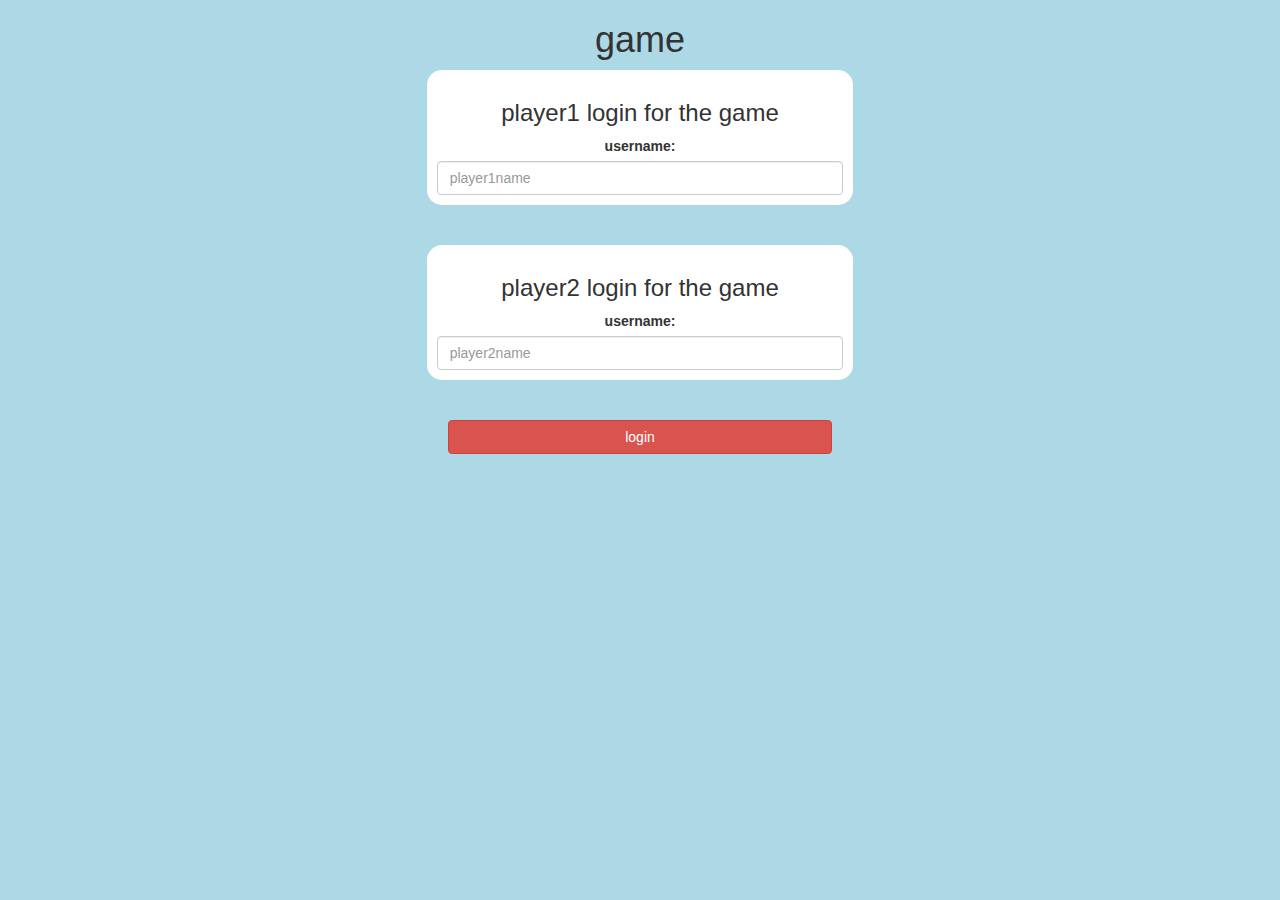
<file: index.html>
<!DOCTYPE html>
<html>

<head>
	<title>Guess The Word</title>

	<meta name="viewport" content="width=device-width, initial-scale=1">
	<link rel="stylesheet" href="https://maxcdn.bootstrapcdn.com/bootstrap/3.4.0/css/bootstrap.min.css">
	<script src="https://ajax.googleapis.com/ajax/libs/jquery/3.4.1/jquery.min.js"></script>
	<script src="https://maxcdn.bootstrapcdn.com/bootstrap/3.4.0/js/bootstrap.min.js"></script>

	<link rel="stylesheet" type="text/css" href="game.css">

	<script src="game_login.js"></script>
</head>

<body>
	<center>
		<h1>game</h1>
		<div class="col-lg-4 col-sm-8 col-xs-11 login_div1">
			<h3>player1 login for the game</h3>
			<label> username: </label>
			<input type="text" id="player1_name_input" class="form-control" placeholder="player1name">
		</div>
		<br>
		<br>
		<div class="col-lg-4 col-sm-8 col-xs-11 login_div2">
			<h3>player2 login for the game</h3>
			<label> username: </label>
			<input type="text" id="player2_name_input" class="form-control" placeholder="player2name">
		</div>
		<br>
		<br>
		<button onclick="adduser()" class="btn btn-danger" style="width: 30% ;">login</button>
	</center>
</body>

</html>
</file>
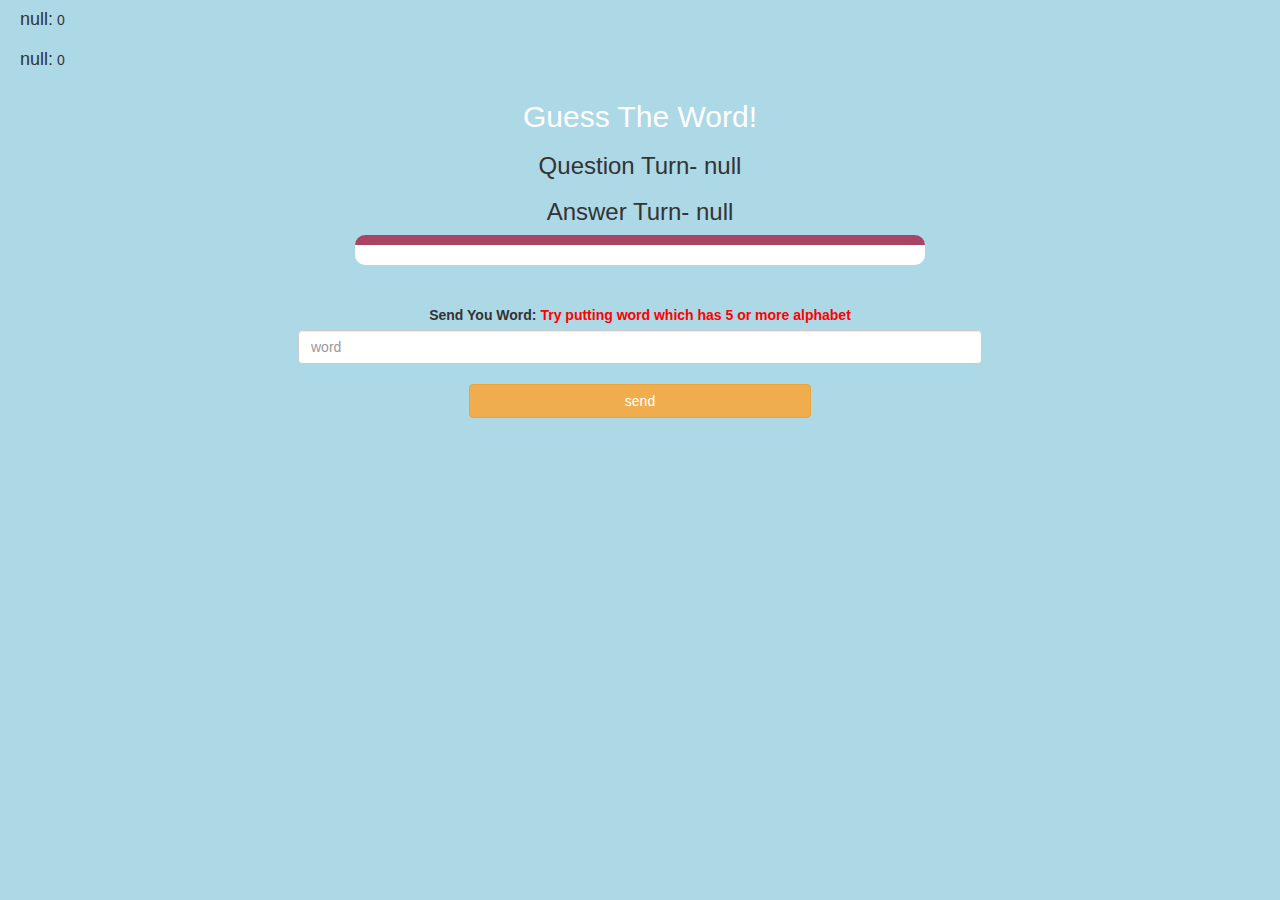
<file: game_page.html>
<!DOCTYPE html>
<html>
<head>
	<title>Guess The Word</title>

<meta name="viewport" content="width=device-width, initial-scale=1">
<link rel="stylesheet" href="https://maxcdn.bootstrapcdn.com/bootstrap/3.4.0/css/bootstrap.min.css">
<script src="https://ajax.googleapis.com/ajax/libs/jquery/3.4.1/jquery.min.js"></script>
<script src="https://maxcdn.bootstrapcdn.com/bootstrap/3.4.0/js/bootstrap.min.js"></script>

<link rel="stylesheet" type="text/css" href="game.css">
</head>
<body>
<h4 id="player1_name"></h4> <span id="player1_score"></span> 
<br>
<h4 id="player2_name"></h4> <span id="player2_score"></span> 
<div class="container">
	<center>
		<h2 style="color: white;">Guess The Word!</h2>
 <h3 id="player_question"></h3>
 <h3 id="player_answer"></h3>
 <div id="output" class="col-lg-6"></div>

		<br>
		<br>

		<label>Send You Word: <b style="color: red">Try putting word which has 5 or more alphabet</b></label>
 <input type="text" id="word" class="form-control" placeholder="word">
		<br>
 <button onclick="send()" class="btn btn-warning" style="width: 30%;">send</button>
	</center>
</div>

<script src="game_page.js"></script>
</body>
</html>
</file>
<file: game.css>
body
{
	background: lightblue;
}

	.login_div1 , .login_div2
	{
		background: rgb(255, 255, 255);
		padding: 10px;
		float: none;
		border-radius: 15px;
	}


#player1_name , #player2_name
{
	display: inline-block;
	margin-left: 20px;
}
#word
{
	width: 60%;
}
#word_display
{
	letter-spacing: 5px;
}
#output
{
background: white;
border-radius: 10px;
border-top: 10px solid #AA4465;
padding: 10px;
float: none;
text-align: left;
}
</file>
